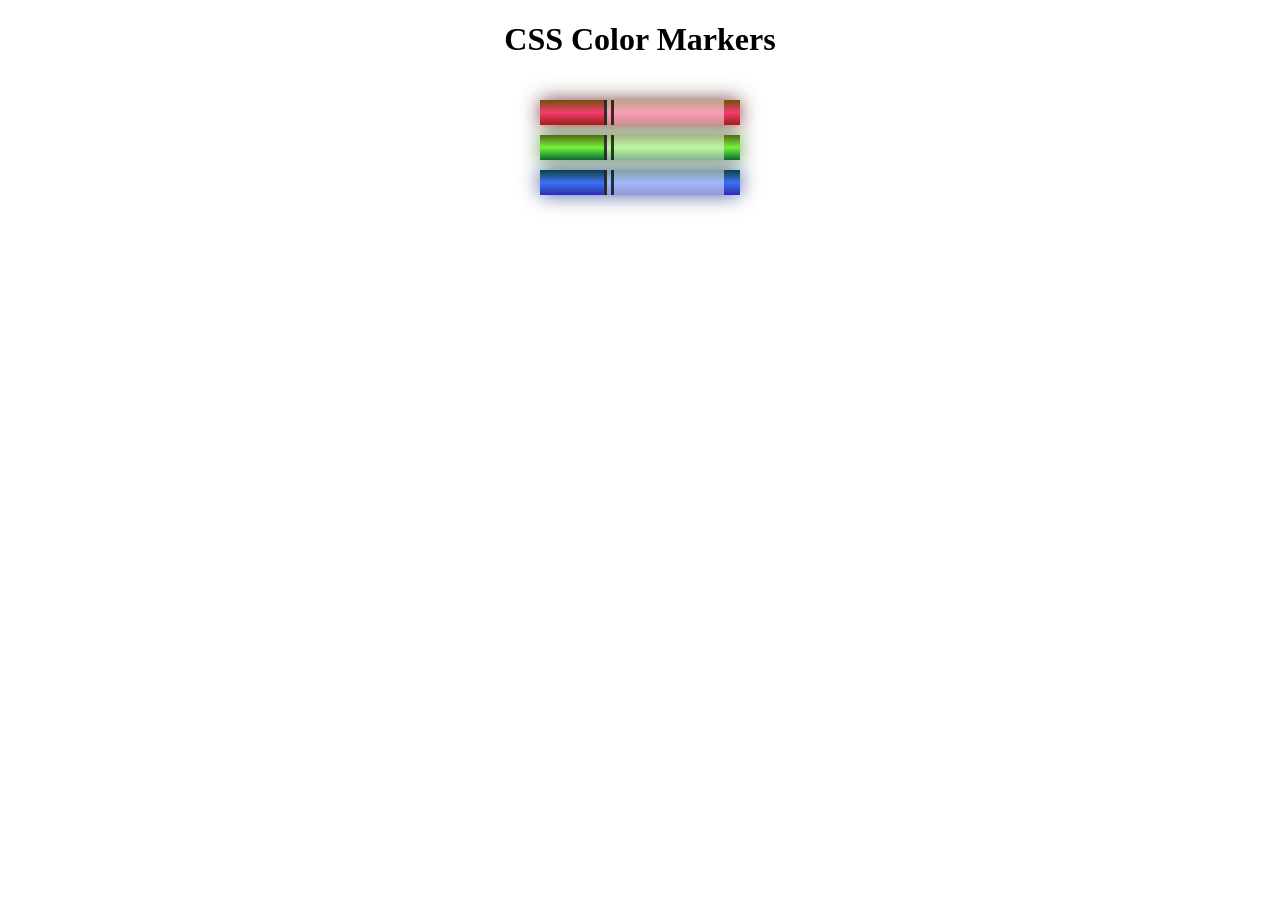
<file: Color Markers/index.html>
<!DOCTYPE html>
<html lang="en">
  <head>
    <meta charset="utf-8" />
    <meta name="viewport" content="width=device-width, initial-scale=1.0" />
    <title>Colored Markers</title>
    <link rel="stylesheet" href="styles.css" />
  </head>
  <body>
    <h1>CSS Color Markers</h1>
    <div class="container">
      <div class="marker red">
        <div class="cap"></div>
        <div class="sleeve"></div>
      </div>
      <div class="marker green">
        <div class="cap"></div>
        <div class="sleeve"></div>
      </div>
      <div class="marker blue">
        <div class="cap"></div>
        <div class="sleeve"></div>
      </div>
    </div>
  </body>
</html>
</file>
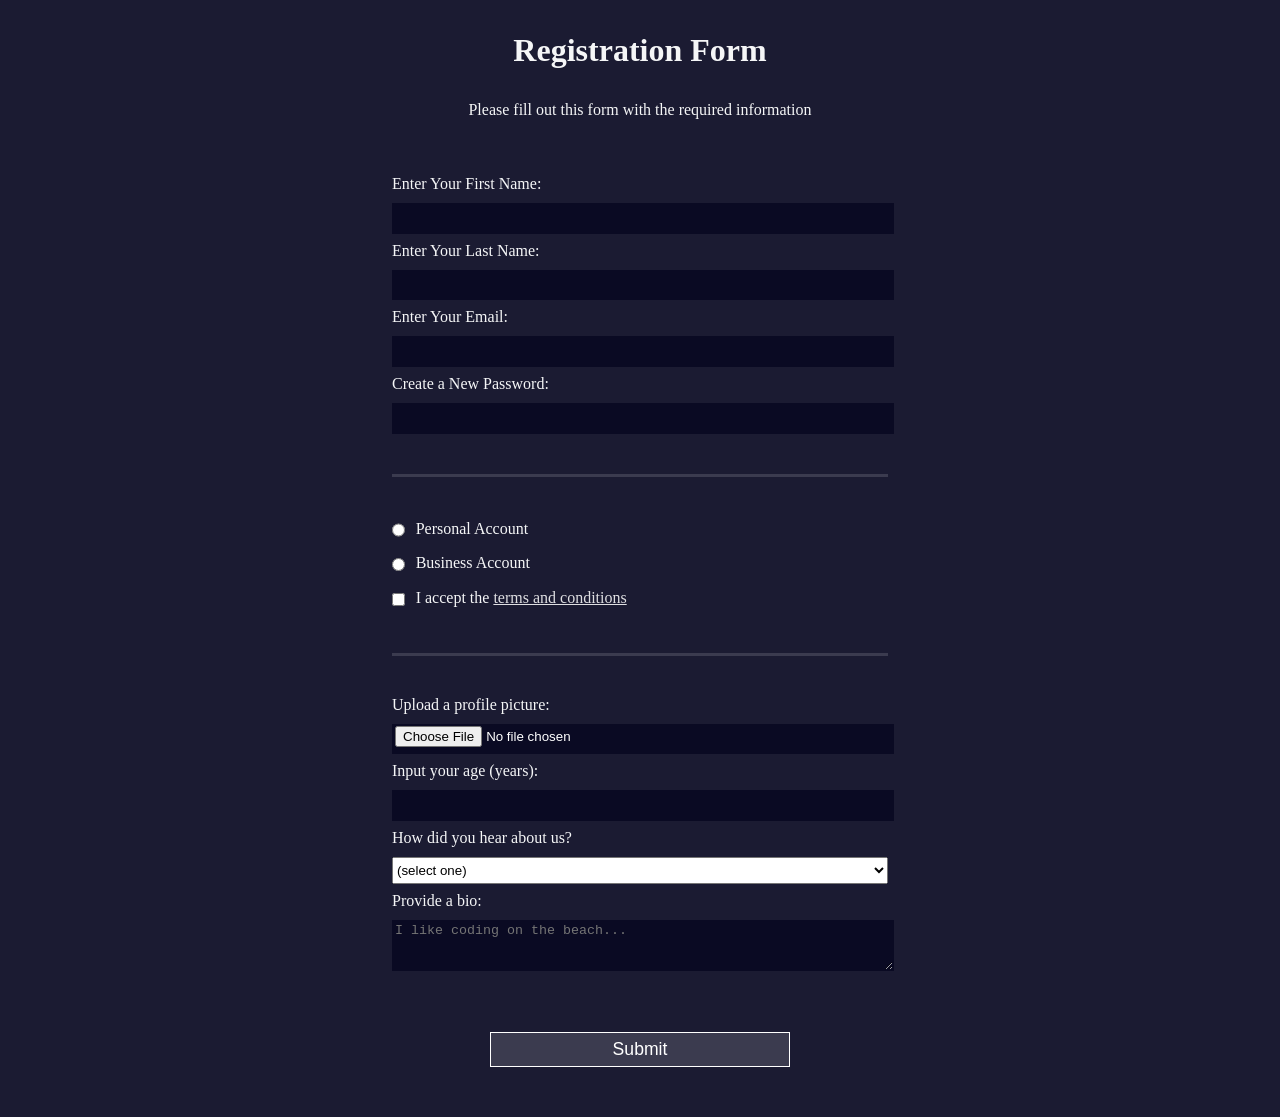
<file: Registration Form/index.html>
<!DOCTYPE html>
<html lang="en">
  <head>
    <meta charset="UTF-8" />
    <title>Registration Form</title>
    <link rel="stylesheet" href="styles.css" />
  </head>
  <body>
    <h1>Registration Form</h1>
    <p>Please fill out this form with the required information</p>
    <form method="post" action="https://register-demo.freecodecamp.org">
      <fieldset>
        <label for="first-name"
          >Enter Your First Name:
          <input id="first-name" name="first-name" type="text" required
        /></label>
        <label for="last-name"
          >Enter Your Last Name:
          <input id="last-name" name="last-name" type="text" required
        /></label>
        <label for="email"
          >Enter Your Email:
          <input id="email" name="email" type="email" required
        /></label>
        <label for="new-password"
          >Create a New Password:
          <input
            id="new-password"
            name="new-password"
            type="password"
            pattern="[a-z0-5]{8,}"
            required
        /></label>
      </fieldset>
      <fieldset>
        <label for="personal-account"
          ><input
            id="personal-account"
            type="radio"
            name="account-type"
            class="inline"
          />
          Personal Account</label
        >
        <label for="business-account"
          ><input
            id="business-account"
            type="radio"
            name="account-type"
            class="inline"
          />
          Business Account</label
        >
        <label for="terms-and-conditions">
          <input
            id="terms-and-conditions"
            type="checkbox"
            required
            name="terms-and-conditions"
            class="inline"
          />
          I accept the
          <a href="https://www.freecodecamp.org/news/terms-of-service/"
            >terms and conditions</a
          >
        </label>
      </fieldset>
      <fieldset>
        <label for="profile-picture"
          >Upload a profile picture:
          <input id="profile-picture" type="file" name="file"
        /></label>
        <label for="age"
          >Input your age (years):
          <input id="age" type="number" name="age" min="13" max="120"
        /></label>
        <label for="referrer"
          >How did you hear about us?
          <select id="referrer" name="referrer">
            <option value="">(select one)</option>
            <option value="1">freeCodeCamp News</option>
            <option value="2">freeCodeCamp YouTube Channel</option>
            <option value="3">freeCodeCamp Forum</option>
            <option value="4">Other</option>
          </select>
        </label>
        <label for="bio"
          >Provide a bio:
          <textarea
            id="bio"
            name="bio"
            rows="3"
            cols="30"
            placeholder="I like coding on the beach..."
          ></textarea>
        </label>
      </fieldset>
      <input type="submit" value="Submit" />
    </form>
  </body>
</html>
</file>
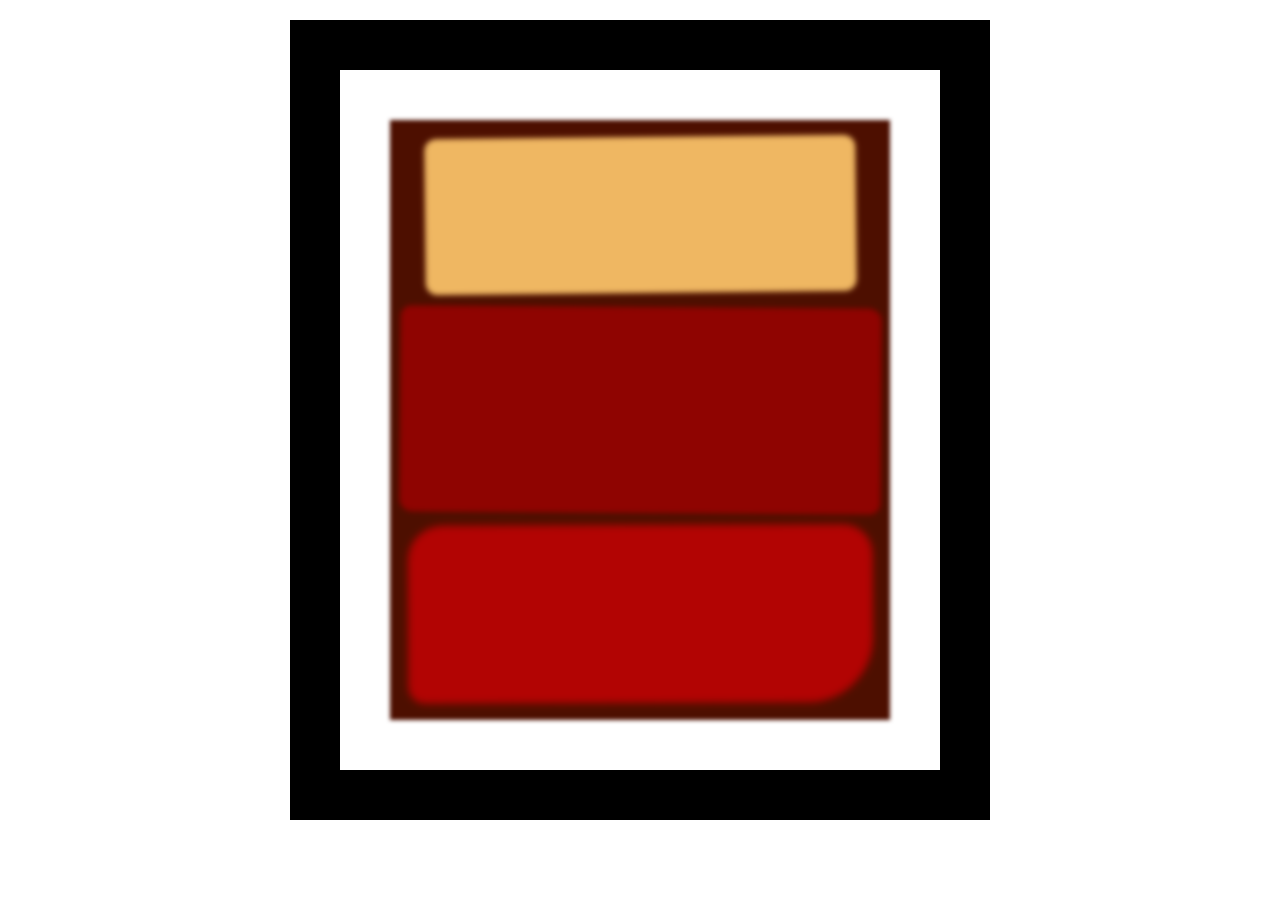
<file: Rothko Painting/index.html>
<!DOCTYPE html>
<html lang="en">
  <head>
    <meta charset="UTF-8">
    <title>Rothko Painting</title>
    <link href="./styles.css" rel="stylesheet">
  </head>
  <body>
    <div class="frame">
      <div class="canvas">
        <div class="one"></div>
        <div class="two"></div>
        <div class="three"></div>
      </div>
    </div>
  </body>
</html>
</file>
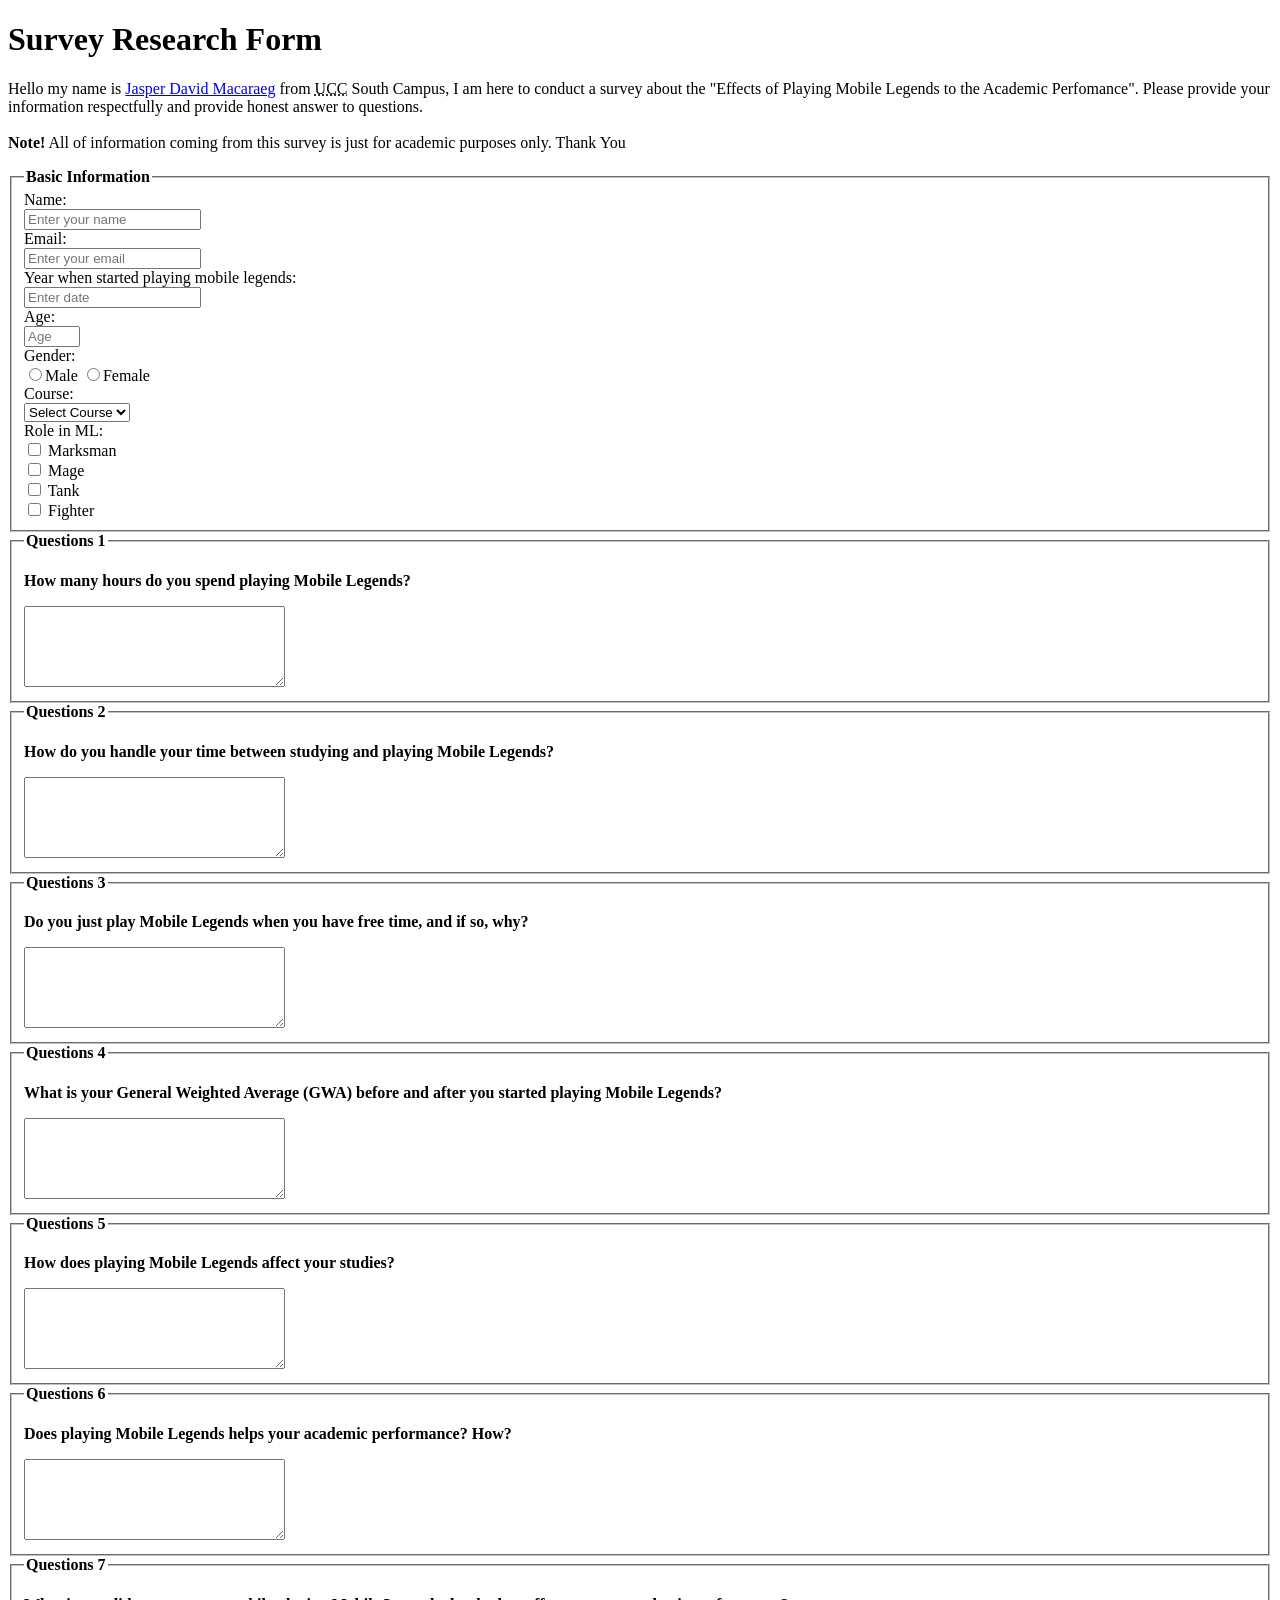
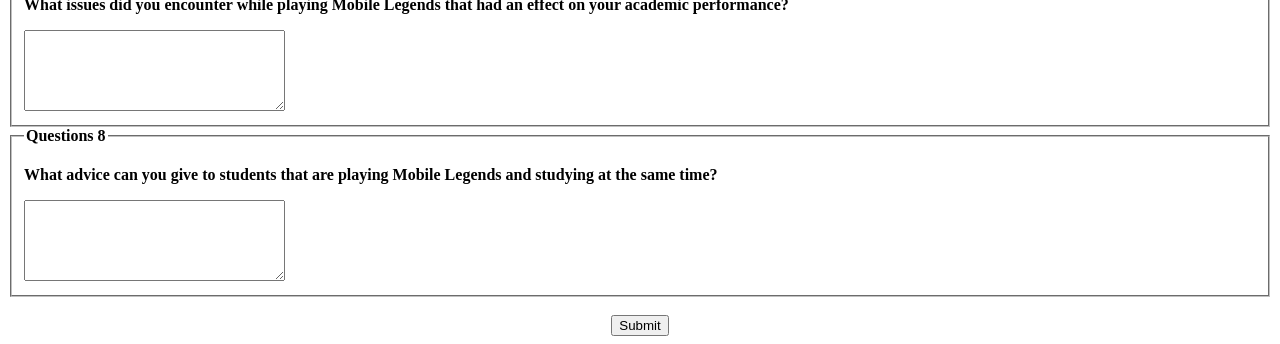
<file: Survey Form/index.html>
<!DOCTYPE html>
<html lang="en">
<head>
  <title>Survey Research Form</title>
</head>
<body>
  <h1 id="title">Survey Research Form</h1>
  <p id="description">Hello my name is <a href="https://facebook.com/mjasper30" target="_blank">Jasper David Macaraeg</a> from <abbr title="University of Caloocan City">UCC</abbr> South Campus, I am here to conduct a survey about the "Effects of Playing Mobile Legends to the Academic Perfomance". Please provide your information respectfully and provide honest answer to questions. <br><br><strong>Note!</strong> All of information coming from this survey is just for academic purposes only. Thank You</p>

  <!-- Form -->
  <form id="survey-form" method="post">
    <fieldset>
      <legend><b>Basic Information</b></legend>
    <label for="name" id="name-label">Name: </label><br>
      <input type="text" id="name" nama="name" placeholder="Enter your name" required><br>
    <label for="email" id="email-label">Email: </label><br>
      <input type="email" id="email" name="email" placeholder="Enter your email" required><br>
      <label for="email" id="email-label">Year when started playing mobile legends: </label><br>
      <input type="text" id="start-date" name="text" placeholder="Enter date" required><br>
    <label for="number" id="number-label">Age: <br>
      <input type="number" id="number" placeholder="Age" min=1 max=120><br>
    </label>
    <label for="gender" id="gender-label">Gender:<br>
      <input type="radio" id="gender-label" value="Male" name="gender">Male
      <input type="radio" id="gender-label" value="Female" name="gender">Female
    </label><br>
    <label for="course" id="course">Course: <br>
      <select id="dropdown">
        <option value="">Select Course</option>
        <option value="1">BSCS</option>
        <option value="2">BSIT</option>
        <option value="3">BSEMC</option>
        <option value="4">BSIS</option>
      </select>
    </label>
    <br>
    <label for="role" id="ml-role">Role in ML:<br>
    <input type="checkbox" value="Marksman"> Marksman<br>
    <input type="checkbox" value="Mage" value="Mage"> Mage <br>
    <input type="checkbox" value="Tank"> Tank<br>
    <input type="checkbox" value="Assassin"> Fighter
    </label><br>
    </fieldset>


    <fieldset>
      <legend><b>Questions 1<b></legend>
      <p>
        <b>
          How many hours do you spend playing Mobile Legends?
        <b>
      </p>
      <textarea rows=5 cols=30></textarea>
    </fieldset>

    <fieldset>
      <legend>Questions 2</legend>
      <p>
        <b>
          How do you handle your time between studying and playing Mobile Legends?
        <b>
      </p>
      <textarea rows=5 cols=30></textarea>
    </fieldset>

    <fieldset>
      <legend>Questions 3</legend>
      <p>
        <b>
          Do you just play Mobile Legends when you have free time, and if so, why?
        <b>
      </p>
      <textarea rows=5 cols=30></textarea>
    </fieldset>

    <fieldset>
      <legend>Questions 4</legend>
      <p>
        <b>
          What is your General Weighted Average (GWA) before and after you started playing Mobile Legends?
        <b>
      </p>
      <textarea rows=5 cols=30></textarea>
    </fieldset>

    <fieldset>
      <legend>Questions 5</legend>
      <p>
        <b>
          How does playing Mobile Legends affect your studies?
        <b>
      </p>
      <textarea rows=5 cols=30></textarea>
    </fieldset>

    <fieldset>
      <legend>Questions 6</legend>
      <p>
        <b>
          Does playing Mobile Legends helps your academic performance? How?
        <b>
      </p>
      <textarea rows=5 cols=30></textarea>
    </fieldset>

    <fieldset>
      <legend>Questions 7</legend>
      <p>
        <b>
          What issues did you encounter while playing Mobile Legends that had an effect on your academic performance?
        <b>
      </p>
      <textarea rows=5 cols=30></textarea>
    </fieldset>

    <fieldset>
      <legend>Questions 8</legend>
      <p>
        <b>
          What advice can you give to students that are playing Mobile Legends and studying at the same time?
        <b>
      </p>
      <textarea rows=5 cols=30></textarea>
    </fieldset>

<center><br>
  <input type="submit" id="submit" value="Submit">
</center>
  </form>
</body>
</html>
</file>
<file: Color Markers/styles.css>
h1 {
  text-align: center;
}

.container {
  background-color: rgb(255, 255, 255);
  padding: 10px 0;
}

.marker {
  width: 200px;
  height: 25px;
  margin: 10px auto;
}

.cap {
  width: 60px;
  height: 25px;
}

.sleeve {
  width: 110px;
  height: 25px;
  background-color: rgba(255, 255, 255, 0.5);
  border-left: 10px double rgba(0, 0, 0, 0.75);
}

.cap,
.sleeve {
  display: inline-block;
}

.red {
  background: linear-gradient(
    rgb(122, 74, 14),
    rgb(245, 62, 113),
    rgb(162, 27, 27)
  );
  box-shadow: 0 0 20px 0 rgba(83, 14, 14, 0.8);
}

.green {
  background: linear-gradient(#55680d, #71f53e, #116c31);
  box-shadow: 0 0 20px 0 #3b7e20cc;
}

.blue {
  background: linear-gradient(
    hsl(186, 76%, 16%),
    hsl(223, 90%, 60%),
    hsl(240, 56%, 42%)
  );
  box-shadow: 0 0 20px 0 hsla(223, 59%, 31%, 0.8);
}
</file>
<file: Registration Form/styles.css>
body {
  width: 100%;
  height: 100vh;
  margin: 0;
  background-color: #1b1b32;
  color: #f5f6f7;
  font-family: Tahoma;
  font-size: 16px;
}

h1,
p {
  margin: 1em auto;
  text-align: center;
}

form {
  width: 60vw;
  max-width: 500px;
  min-width: 300px;
  margin: 0 auto;
  padding-bottom: 2em;
}

fieldset {
  border: none;
  padding: 2rem 0;
  border-bottom: 3px solid #3b3b4f;
}

fieldset:last-of-type {
  border-bottom: none;
}

label {
  display: block;
  margin: 0.5rem 0;
}

input,
textarea,
select {
  margin: 10px 0 0 0;
  width: 100%;
  min-height: 2em;
}

input,
textarea {
  background-color: #0a0a23;
  border: 1px solid #0a0a23;
  color: #ffffff;
}

.inline {
  width: unset;
  margin: 0 0.5em 0 0;
  vertical-align: middle;
}

input[type="submit"] {
  display: block;
  width: 60%;
  margin: 1em auto;
  height: 2em;
  font-size: 1.1rem;
  background-color: #3b3b4f;
  border-color: white;
  min-width: 300px;
}

input[type="file"] {
  padding: 1px 2px;
}

a {
  color: #dfdfe2;
}
</file>
<file: Rothko Painting/styles.css>
.canvas {
  width: 500px;
  height: 600px;
  background-color: #4d0f00;
  overflow: hidden;
  filter: blur(2px);
}

.frame {
  border: 50px solid black;
  width: 500px;
  padding: 50px;
  margin: 20px auto;
}

.one {
  width: 425px;
  height: 150px;
  background-color: #efb762;
  margin: 20px auto;
  box-shadow: 0 0 3px 3px #efb762;
  border-radius: 9px;
  transform: rotate(-0.6deg);
}

.two {
  width: 475px;
  height: 200px;
  background-color: #8f0401;
  margin: 0 auto 20px;
  box-shadow: 0 0 3px 3px #8f0401;
  border-radius: 8px 10px;
  transform: rotate(0.4deg);
}

.one, .two {
  filter: blur(1px);
}

.three {
  width: 91%;
  height: 28%;
  background-color: #b20403;
  margin: auto;
  filter: blur(2px);
  box-shadow: 0 0 5px 5px #b20403;
  border-radius: 30px 25px 60px 12px;
transform: rotate(-0.2deg);
}
</file>
